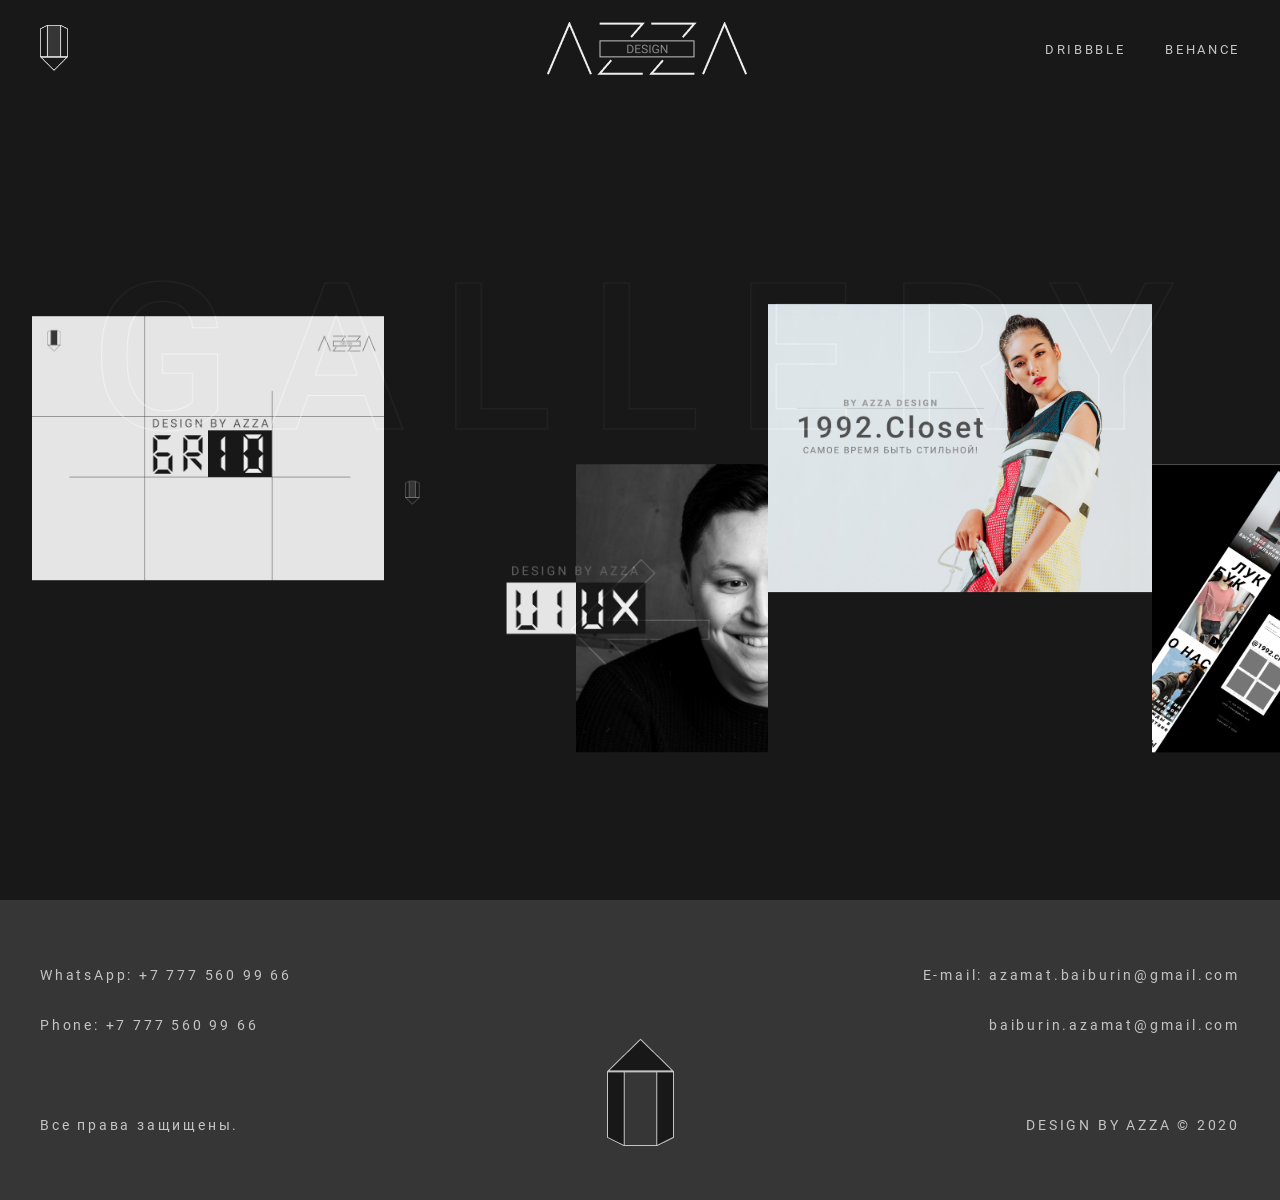
<file: index.html>
<!DOCTYPE html>
<html lang="en">
<head>
    <meta charset="UTF-8">
    <meta name="viewport" content="width=device-width, initial-scale=1.0">
    <meta http-equiv="X-UA-Compatible" content="ie=edge">
    <title>Baiburin</title>
    <base target="_blank">
    <link rel="stylesheet" href="./styles/main.css">
</head>
<body>
    <header class="header">
        <div class="wrapper">
            <div class="header__wrapper">
                <div class="pencil__logo">
                    <a href="/" class="pencil__logo-link">
                        <img src="./media/images/Pencil logo.png" alt="Baiburin.kz">
                    </a>
                </div>
                <div class="logo__white">
                    <a href="/" class="logo__white-link">
                        <img src="./media/images/logo_white_2.png" alt="AZZA">
                    </a>
                </div>
                <ul class="header__nav">
                    <li class="nav__item">
                        <a href="https://dribbble.com/Baiburin" class="nav__link">DRIBBBLE</a>
                    </li>
                    <li class="nav__item">
                        <a href="https://www.behance.net/baiburin_1" class="nav__link">BEHANCE</a>
                    </li>
                </ul>              
            </div>
        </div>
    </header>
    <section class="gallery">
        <div class="slider js-slider">
            <p class="gallery__text outline-text">Gallery</p>
            <svg class="arrow__svg" width="139" height="142" viewBox="0 0 139 142" fill="none" xmlns="http://www.w3.org/2000/svg">
                <mask id="path-1-inside-1" fill="white">
                <path fill-rule="evenodd" clip-rule="evenodd" d="M14.142 84.8528L14.1687 84.8261L71.0239 141.681L85.166 127.539L38.4797 80.8528L138.853 80.8528V60.8528L38.142 60.8528L84.8527 14.1421L70.7106 -1.52588e-05L-0.000106812 70.7107L14.142 84.8528Z"/>
                </mask>
                <path d="M14.1687 84.8261L14.8759 84.119L14.1687 83.4118L13.4616 84.119L14.1687 84.8261ZM14.142 84.8528L13.4349 85.5599L14.1421 86.2671L14.8492 85.5598L14.142 84.8528ZM71.0239 141.681L70.3168 142.388L71.0239 143.095L71.731 142.388L71.0239 141.681ZM85.166 127.539L85.8731 128.246L86.5802 127.539L85.8731 126.832L85.166 127.539ZM38.4797 80.8528V79.8528H36.0655L37.7726 81.5599L38.4797 80.8528ZM138.853 80.8528V81.8528H139.853V80.8528H138.853ZM138.853 60.8528H139.853V59.8528H138.853V60.8528ZM38.142 60.8528L37.4349 60.1457L35.7278 61.8528H38.142V60.8528ZM84.8527 14.1421L85.5598 14.8492L86.2669 14.1421L85.5598 13.435L84.8527 14.1421ZM70.7106 -1.52588e-05L71.4177 -0.707123L70.7106 -1.41423L70.0035 -0.707123L70.7106 -1.52588e-05ZM-0.000106812 70.7107L-0.707214 70.0036L-1.41432 70.7107L-0.707214 71.4178L-0.000106812 70.7107ZM13.4616 84.119L13.4349 84.1457L14.8492 85.5598L14.8759 85.5331L13.4616 84.119ZM71.731 140.974L14.8759 84.119L13.4616 85.5332L70.3168 142.388L71.731 140.974ZM84.4589 126.832L70.3168 140.974L71.731 142.388L85.8731 128.246L84.4589 126.832ZM37.7726 81.5599L84.4589 128.246L85.8731 126.832L39.1868 80.1457L37.7726 81.5599ZM138.853 79.8528L38.4797 79.8528V81.8528L138.853 81.8528V79.8528ZM137.853 60.8528V80.8528H139.853V60.8528H137.853ZM38.142 61.8528L138.853 61.8528V59.8528L38.142 59.8528V61.8528ZM84.1456 13.435L37.4349 60.1457L38.8491 61.5599L85.5598 14.8492L84.1456 13.435ZM70.0035 0.707092L84.1456 14.8492L85.5598 13.435L71.4177 -0.707123L70.0035 0.707092ZM0.707001 71.4178L71.4177 0.707092L70.0035 -0.707123L-0.707214 70.0036L0.707001 71.4178ZM14.8491 84.1457L0.707001 70.0036L-0.707214 71.4178L13.4349 85.5599L14.8491 84.1457Z" fill="#E5E5E5" mask="url(#path-1-inside-1)"/>
            </svg>     
            <div class="slider__inner js-slider__inner">
                    <div class="slide js-slide slide1">
                        <a href="" class="pencil__logo__reverse">
                            <img src="./media/images/GRID.jpg" alt="UP">
                        </a>
                    </div>
                    <div class="slide js-slide slide2">
                        <a href="https://www.behance.net/gallery/92107091/Portfolio-site" class="pencil__logo__reverse">
                                <img src="./media/images/AZZA.jpg" alt="UP">
                        </a>
                     </div>
                    <div class="slide js-slide slide3">
                        <a href="" class="pencil__logo__reverse">
                            <img src="./media/images/LULU.jpg" alt="UP">
                        </a>
                    </div>
                    <div class="slide js-slide slide2">
                        <a href="" class="pencil__logo__reverse">
                            <img src="./media/images/MOBILE.jpg" alt="UP">
                        </a>
                    </div>
                    <div class="slide js-slide slide4">
                        <a href="" class="pencil__logo__reverse">
                            <img src="./media/images/DEEP.jpg" alt="UP">
                        </a>
                    </div>
            </div>  
        </div>
    
    </section>
    <footer class="footer">
        <div class="wrapper">
            <div class="footer__wrapper">
                <div class="footer__boxes">
                    <div class="footer__box box__left">
                        <p class="footer__text">
                          WhatsApp:   +7 777 560 99 66
                        </p>
                        <p class="footer__text">
                            Phone: +7 777 560 99 66
                        </p>
                        <p class="footer__text">
                                <br>
                        </p>
                        <p class="footer__text">
                            Все права защищены.
                        </p>
                    </div>
                    <div class="footer__box box__center">
                        <div class="pencil__logo__reverse">
                            <a href="" class="pencil__logo__reverse">
                                <img src="./media/images/pencil_logo_reverse.png" alt="UP">
                            </a>
                        </div>
                    </div>
                    <div class="footer__box box__right">
                        <p class="footer__text">
                            E-mail:   azamat.baiburin@gmail.com
                        </p>
                        <p class="footer__text">
                            baiburin.azamat@gmail.com
                        </p>
                        <p class="footer__text">
                            <br>
                        </p>
                        <p class="footer__text">
                            DESIGN BY AZZA © 2020
                        </p>
                    </div>
                </div>
                    
            </div>
        </div>
    </footer>

<script>
    function _getClosest(item, array, getDiff) {
    var closest,
        diff;

    if (!Array.isArray(array)) {
        throw new Error("Get closest expects an array as second argument");
    }

    array.forEach(function (comparedItem, comparedItemIndex) {
        var thisDiff = getDiff(comparedItem, item);

        if (thisDiff >= 0 && (typeof diff == "undefined" || thisDiff < diff)) {
            diff = thisDiff;
            closest = comparedItemIndex;
        }
    });

    return closest;
}

function number(item, array) {
  return _getClosest(item, array, function (comparedItem, item) {
    return Math.abs(comparedItem - item);
  });
}
    
function lerp(a, b, n) {
    return (1 - n) * a + n * b
}

class Slider {
  constructor(options = {}) {
    this.bind()
    
    this.opts = {
      el: options.el || '.js-slider',
      ease: options.ease || 0.1,
      speed: options.speed || 1.5,
      velocity: 25,
      scroll: options.scroll || false
    }
    
    this.slider = document.querySelector('.js-slider')
    this.sliderInner = this.slider.querySelector('.js-slider__inner')
    this.slides = [...this.slider.querySelectorAll('.js-slide')]
    this.slidesNumb = this.slides.length
    
    this.rAF = undefined
    
    this.sliderWidth = 0
    
    this.onX = 0
    this.offX = 0
    
    this.currentX = 0
    this.lastX = 0
    
    this.min = 0
    this.max = 0

    this.centerX = window.innerWidth / 2
  }
  
  bind() {
    ['setPos', 'run', 'on', 'off', 'resize'].forEach((fn) => this[fn] = this[fn].bind(this))
  }
  
  setBounds() {
    const bounds = this.slides[0].getBoundingClientRect()
    const slideWidth = bounds.width

    this.sliderWidth = this.slidesNumb * slideWidth
    this.max = -(this.sliderWidth - window.innerWidth)
    
    this.slides.forEach((slide, index) => {
      slide.style.left = `${index * slideWidth}px`
    })
  }
  
  setPos(e) {
    if (!this.isDragging) return
    this.currentX = this.offX + ((e.clientX - this.onX) * this.opts.speed)
    this.clamp()
  }

  clamp() {
    this.currentX = Math.max(Math.min(this.currentX, this.min), this.max)
  }
  
  run() {
    this.lastX = lerp(this.lastX, this.currentX, this.opts.ease)
    this.lastX = Math.floor(this.lastX * 100) / 100 

    const sd = this.currentX - this.lastX
    const acc = sd / window.innerWidth
    let velo =+ acc
    
    this.sliderInner.style.transform = `translate3d(${this.lastX}px, 0, 0) skewX(${velo * this.opts.velocity}deg)`

    this.requestAnimationFrame()
  }
  
  on(e) {
    this.isDragging = true
    this.onX = e.clientX
    this.slider.classList.add('is-grabbing')
  }
  
  off(e) {
    this.snap()
    this.isDragging = false
    this.offX = this.currentX
    this.slider.classList.remove('is-grabbing')
  }
  
  closest() {
    const numbers = []
    this.slides.forEach((slide, index) => {
      const bounds = slide.getBoundingClientRect()
      const diff = this.currentX - this.lastX
      const center = (bounds.x + diff) + (bounds.width / 2)
      const fromCenter = this.centerX - center
      numbers.push(fromCenter)
    })

    let closest = number(0, numbers)
    closest = numbers[closest]
    
    return {
      closest
    }
  }

  snap() {
    const { closest } = this.closest()
    
    this.currentX = this.currentX + closest
    this.clamp()
  }

  requestAnimationFrame() {
    this.rAF = requestAnimationFrame(this.run)
  }

  cancelAnimationFrame() {
    cancelAnimationFrame(this.rAF)
  }
  
  addEvents() {
    this.run()
    
    this.slider.addEventListener('mousemove', this.setPos, { passive: true })
    this.slider.addEventListener('mousedown', this.on, false)
    this.slider.addEventListener('mouseup', this.off, false)
    
    window.addEventListener('resize', this.resize, false)
  }
  
  removeEvents() {
    this.cancelAnimationFrame(this.rAF)
    
    this.slider.removeEventListener('mousemove', this.setPos, { passive: true })
    this.slider.removeEventListener('mousedown', this.on, false)
    this.slider.removeEventListener('mouseup', this.off, false)
  }
  
  resize() {
    this.setBounds()
  }
  
  destroy() {
    this.removeEvents()
    
    this.opts = {}
  }
  
  init() {
    this.setBounds()
    this.addEvents()
  }
}

const slider = new Slider()
slider.init()
</script>
</body>
</html>
</file>
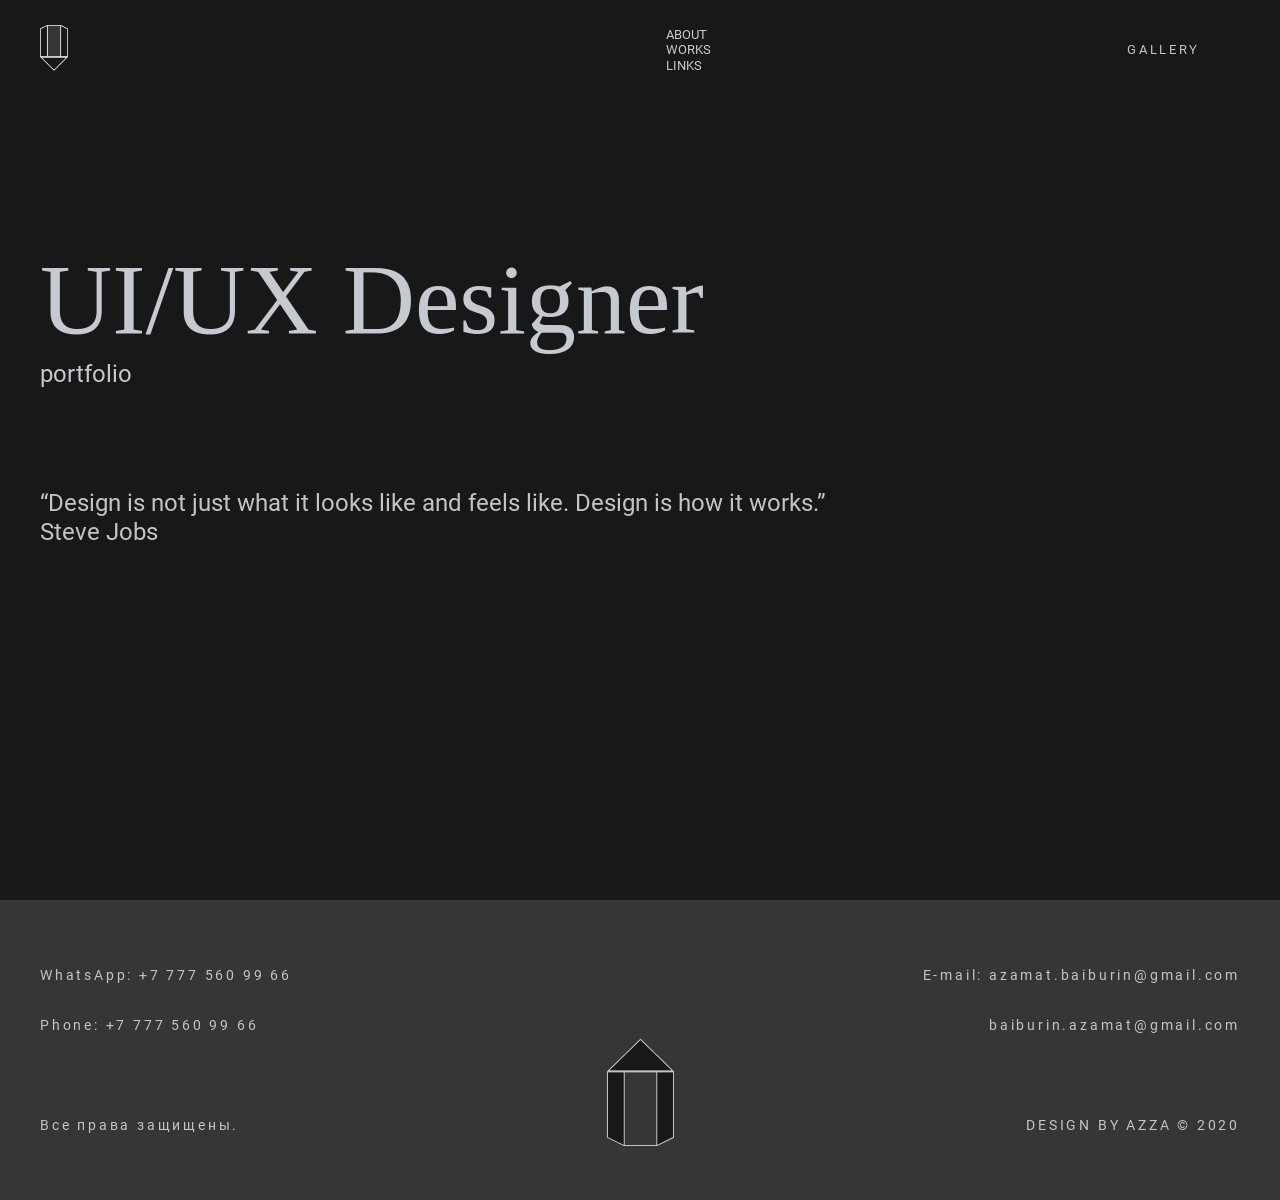
<file: main.html>
<!DOCTYPE html>
<html lang="en">
<head>
    <meta charset="UTF-8">
    <meta name="viewport" content="width=device-width, initial-scale=1.0">
    <meta http-equiv="X-UA-Compatible" content="ie=edge">
    <title>Baiburin</title>
    <base target="_blank">
    <link rel="stylesheet" href="./styles/main.css">
    <link href="//db.onlinewebfonts.com/c/22e9bbf96d35e3a875523bba848ae83e?family=Eh_cyr" rel="stylesheet" type="text/css"/>
</head>
<body>
    <header class="header">
        <div class="wrapper">
            <div class="header__wrapper">
                <div class="pencil__logo">
                    <a href="/" class="pencil__logo-link">
                        <img src="./media/images/Pencil logo.png" alt="Baiburin.kz">
                    </a>
                </div>
                <ul class="main__nav">
                  <li>
                    <a>ABOUT</a>
                  </li>
                  <li>
                    <a>WORKS</a>
                  </li>
                  <li>
                    <a>LINKS</a>
                  </li>
                </ul>
                <ul class="header__nav">
                    <li class="nav__item">
                        <a href="http://icewazza.github.io/index.html" class="nav__link">GALLERY</a>
                    </li>
                    <li class="nav__item">
                        <a href="#!" class="nav__link"></a>
                    </li>
                </ul>              
            </div>
        </div>
    </header>
    <section class="firstpage">
      <div class="wrapper">
          <h1 class="intro">UI/UX Designer</h1>
          <h2 class="subtitle">portfolio</h2>
          <h3>“Design is not just what it looks like and feels like. Design is how it works.” </h3>
          <h3>Steve Jobs</h3>
      </div>
    
    </section>
    <footer class="footer">
        <div class="wrapper">
            <div class="footer__wrapper">
                <div class="footer__boxes">
                    <div class="footer__box box__left">
                        <p class="footer__text">
                            WhatsApp:   +7 777 560 99 66
                        </p>
                        <p class="footer__text">
                            Phone: +7 777 560 99 66
                        </p>
                        <p class="footer__text">
                                <br>
                        </p>
                        <p class="footer__text">
                            Все права защищены.
                        </p>
                    </div>
                    <div class="footer__box box__center">
                        <div class="pencil__logo__reverse">
                            <a href="" class="pencil__logo__reverse">
                                <img src="./media/images/pencil_logo_reverse.png" alt="UP">
                            </a>
                        </div>
                    </div>
                    <div class="footer__box box__right">
                        <p class="footer__text">
                            E-mail:   azamat.baiburin@gmail.com
                        </p>
                        <p class="footer__text">
                            baiburin.azamat@gmail.com
                        </p>
                        <p class="footer__text">
                            <br>
                        </p>
                        <p class="footer__text">
                            DESIGN BY AZZA © 2020
                        </p>
                    </div>
                </div>
                    
            </div>
        </div>
    </footer>

</body>
</html>
</file>
<file: styles/main.css>
/* http://meyerweb.com/eric/tools/css/reset/ 
   v2.0 | 20110126
   License: none (public domain)
*/

html, body, div, span, applet, object, iframe,
h1, h2, h3, h4, h5, h6, p, blockquote, pre,
a, abbr, acronym, address, big, cite, code,
del, dfn, em, img, ins, kbd, q, s, samp,
small, strike, strong, sub, sup, tt, var,
b, u, i, center,
dl, dt, dd, ol, ul, li,
fieldset, form, label, legend,
table, caption, tbody, tfoot, thead, tr, th, td,
article, aside, canvas, details, embed, 
figure, figcaption, footer, header, hgroup, 
menu, nav, output, ruby, section, summary,
time, mark, audio, video {
	margin: 0;
	padding: 0;
	border: 0;
	font-size: 100%;
	font: inherit;
	vertical-align: baseline;
}
/* HTML5 display-role reset for older browsers */
article, aside, details, figcaption, figure, 
footer, header, hgroup, menu, nav, section {
	display: block;
}
body {
	line-height: 1;
}
ol, ul {
	list-style: none;
}
blockquote, q {
	quotes: none;
}
blockquote:before, blockquote:after,
q:before, q:after {
	content: '';
	content: none;
}
table {
	border-collapse: collapse;
	border-spacing: 0;
}

/* reset css end */

/* roboto-300 - cyrillic_latin */
@font-face {
    font-family: 'Roboto';
    font-style: normal;
    font-weight: 300;
    src: local('Roboto Light'), local('Roboto-Light'),
         url('../fonts/roboto-v20-cyrillic_latin-300.woff2') format('woff2'), /* Chrome 26+, Opera 23+, Firefox 39+ */
         url('../fonts/roboto-v20-cyrillic_latin-300.woff') format('woff'); /* Chrome 6+, Firefox 3.6+, IE 9+, Safari 5.1+ */
  }
  /* roboto-regular - cyrillic_latin */
  @font-face {
    font-family: 'Roboto';
    font-style: normal;
    font-weight: 400;
    src: local('Roboto'), local('Roboto-Regular'),
         url('../fonts/roboto-v20-cyrillic_latin-regular.woff2') format('woff2'), /* Chrome 26+, Opera 23+, Firefox 39+ */
         url('../fonts/roboto-v20-cyrillic_latin-regular.woff') format('woff'); /* Chrome 6+, Firefox 3.6+, IE 9+, Safari 5.1+ */
  }
  /* roboto-500 - cyrillic_latin */
  @font-face {
    font-family: 'Roboto';
    font-style: normal;
    font-weight: 500;
    src: local('Roboto Medium'), local('Roboto-Medium'),
         url('../fonts/roboto-v20-cyrillic_latin-500.woff2') format('woff2'), /* Chrome 26+, Opera 23+, Firefox 39+ */
         url('../fonts/roboto-v20-cyrillic_latin-500.woff') format('woff'); /* Chrome 6+, Firefox 3.6+, IE 9+, Safari 5.1+ */
  }

html { 
    box-sizing: border-box;
}
*, *::before, *::after{
    box-sizing: inherit;
}

body {
    font-family: 'Roboto';
    font-style: normal;
    font-size: 13px;
    line-height: 1.2;
    font-weight: normal;
    color: #C5CAD0;
    background-color: #181818;
}

.wrapper {
    max-width: 1200px;
    margin: 0 auto;
}

.header {
    /* background-color: #8b4040; */
    position: absolute;
    width: 100%;
    z-index: 5;
}

.header__wrapper {
    height: 100px;
    display: flex;
    flex-wrap: wrap;
    align-items: center;
    justify-content: space-between;
}

.pencil__logo {
    padding-right: 181px;
}

.pencil__logo img {
    width: 28px;
}


.header__nav {
    display: flex;
    flex-wrap: wrap;
}

.nav__item {
    margin-right: 40px;
}

.nav__item:last-child {
    margin-right: 0px;
}

.nav__link {
    font-size: 13px;
    line-height: 15px;
    letter-spacing: 0.205em;
    text-decoration: none;
    color: #C4C4C4;
    text-transform: uppercase;
}

.nav__item:hover {
    opacity: 0.5;
}

.firstpage {
    width: 100%;
    height: 100vh;
}
.gallery {
    width: 100%;
    height: 100vh;
    /* background-color: #1818; */
    display: flex;
    /* align-items: center; */
    position: relative;
    overflow: hidden;
    user-select: none;
}

.intro { 
    font-family: 'Eh_cyr';
    padding-top: 20%;
    font-size: 100px;
}

.subtitle {
    font-size: 24px;
    padding-bottom: 100px;
}

.firstpage h3 {
    font-size: 24px;
    color: #C4C4C4;
}

.gallery__text {
    /* width: 1200px; */
    position: absolute;
    top: 40%;
    left: 50%;
    transform: translate(-49%,-50%);
    font-size: 16vw;
    text-transform: uppercase;
    font-weight: 599;
    pointer-events: none;
    z-index: 3;
    /* text-align: center; */
    letter-spacing: 0.18em;  
}
.outline-text {
    color: transparent;
    -webkit-text-stroke: 1px #C4C4C4;
    mix-blend-mode: overlay;
}

.arrow__svg {
    position: absolute;
    top: 70%;
    left: 50%;
    transform: translate(-50%,-50%);
    z-index: 3;
    mix-blend-mode: overlay;
}

.footer {
    width: 100%;
    background-color: #363636;;
}

.footer__wrapper {
    display: flex;
    flex-wrap: wrap;
    align-items: center;
    justify-content: space-between;
}

.footer__boxes {
    margin-top: 50px;
    margin-bottom: 50px;
    width: 100%;
    display: grid;
    grid-template-columns: repeat(3, 1fr);
    grid-column-gap: 30px;
}

.footer__box{
    grid-column: span 1;    
}
.footer__text {
    font-weight: normal;
    font-size: 14px;
    line-height: 50px;
    letter-spacing: 0.2em;
    color: #C4C4C4;
}

.box__left {
    text-align: left;
}

.box__right {
    text-align: right;
}

.box__center {
    display: flex;
    flex-wrap: wrap;
    align-items: flex-end;
    margin: 0 auto;
}

.slider {
    position: relative;
  height: 100%;
  width: 100%;
  cursor: grab;
}

.slider.is-grabbing {
    cursor: grabbing;
}

.slider__inner{
    position: absolute;
    height: 100vh;
    pointer-events: none;
  }

  .slide {
    /* overflow: hidden; */
    display: flex;
    align-items: center;
    justify-content: center;
    position: absolute;
    top: 50%;
    transform: translateY(-50%);
    width: 30vw;
    cursor: pointer;
    /* padding: 3rem; */
  }

  .slide img {
      max-width: 100%;
      z-index: 10;
  }

.cursor-wrap{
    position: fixed;
    top: 0;
    left: 0;
    pointer-events: none;
}
  
.cursor{
    position: fixed;
    top: -30px;
    left: -30px;
}

.slide1 {
    padding-top: 0;
    padding-left: 2rem;
}

.slide2 {
    padding-top: 20rem;
}

.slide4 {
    padding-bottom: 20rem;
    padding-left: 3rem;
    padding-right: 5rem;
}

.slide4 {
    
}
</file>
